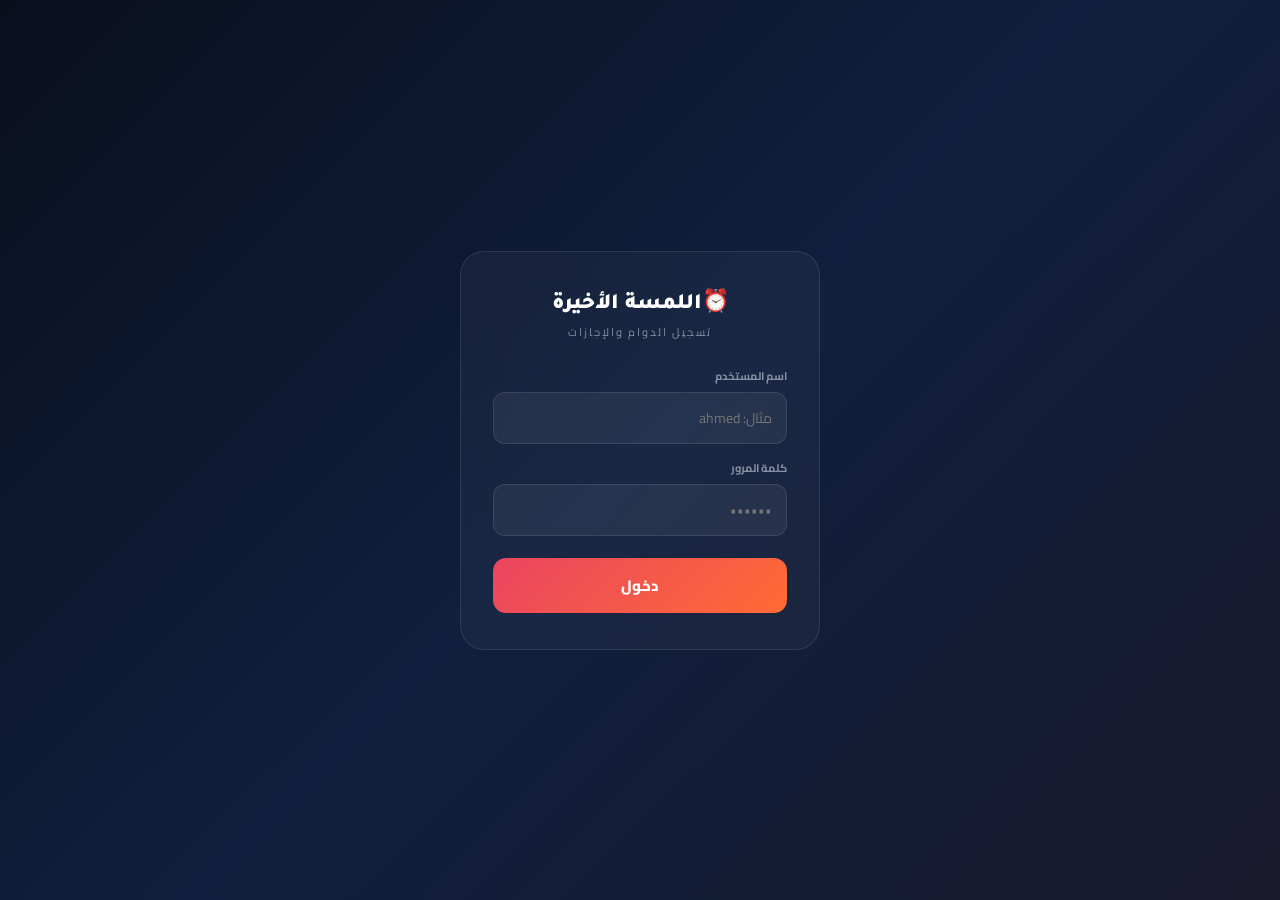
<file: attendance.html>
<!DOCTYPE html>
<html lang="ar" dir="rtl">
<head>
<!-- الزائر بلا جلسة تستقبله شاشة الدخول (#auth-overlay) الظاهرة افتراضياً.
     التحويل إلى booking.html كان يحلّ محلّها عند كل فتح. -->
<meta charset="UTF-8">
<meta name="viewport" content="width=device-width, initial-scale=1.0">
<title>تسجيل الدوام والإجازات — اللمسة الأخيرة</title>
<link rel="manifest" href="manifest.json">
<meta name="theme-color" content="#0f3460">
<link href="https://fonts.googleapis.com/css2?family=Cairo:wght@300;400;600;700;900&family=Tajawal:wght@300;400;500;700;900&display=swap" rel="stylesheet">
<style>
:root {
  --primary:#1a1a2e; --secondary:#16213e; --accent:#e94560; --gold:#f5a623;
  --success:#00d4aa; --info:#4facfe; --warning:#f5a623; --danger:#e94560;
  --surface:#0f3460; --card:rgba(255,255,255,0.05); --border:rgba(255,255,255,0.1);
  --text:#eaeaea; --muted:#8892a4; --font-main:'Cairo',sans-serif; --font-display:'Tajawal',sans-serif;
  --radius:16px; --shadow:0 8px 32px rgba(0,0,0,0.4);
}
*{margin:0;padding:0;box-sizing:border-box;}
body{font-family:var(--font-main);background:var(--primary);color:var(--text);min-height:100vh;direction:rtl;overflow-x:hidden;}
body::before{content:'';position:fixed;top:0;left:0;right:0;bottom:0;background:radial-gradient(ellipse at 20% 50%,rgba(233,69,96,.08) 0%,transparent 50%),radial-gradient(ellipse at 80% 20%,rgba(79,172,254,.08) 0%,transparent 50%),radial-gradient(ellipse at 50% 80%,rgba(245,166,35,.05) 0%,transparent 50%);pointer-events:none;z-index:0;}

/* ── HEADER ── */
.header{position:-webkit-sticky;position:sticky;top:0;z-index:50;background:rgba(15,52,96,.85);-webkit-backdrop-filter:blur(20px);backdrop-filter:blur(20px);border-bottom:1px solid var(--border);padding:14px 24px;display:flex;align-items:center;justify-content:space-between;}
.page-title{font-family:var(--font-display);font-size:18px;font-weight:800;}
.back-btn{padding:8px 16px;background:rgba(255,255,255,.08);border:1px solid var(--border);border-radius:10px;color:var(--text);font-family:var(--font-main);font-size:13px;font-weight:700;cursor:pointer;transition:all .2s;display:flex;align-items:center;gap:6px;}
.back-btn:hover{background:rgba(255,255,255,.15);}

/* ── TABS ── */
.tabs{display:flex;gap:4px;background:rgba(255,255,255,.05);padding:4px;border-radius:12px;margin:20px auto;max-width:500px;width:calc(100% - 32px);}
.tab{flex:1;padding:12px 8px;border:none;background:transparent;color:var(--muted);font-family:var(--font-main);font-size:14px;font-weight:700;cursor:pointer;border-radius:8px;transition:all .2s;text-align:center;position:relative;}
.tab.active{background:linear-gradient(135deg,var(--accent),#ff6b35);color:#fff;box-shadow:0 4px 15px rgba(233,69,96,.3);}
.tab .badge-count{position:absolute;top:-6px;right:6px;background:var(--gold);color:#1a1a2e;font-size:10px;font-weight:900;border-radius:8px;padding:1px 6px;}

/* ── CONTENT ── */
.content{padding:16px 24px 40px;position:relative;z-index:1;max-width:900px;margin:0 auto;}
.section{display:none;}
.section.active{display:block;animation:fadeIn .3s ease;}
@keyframes fadeIn{from{opacity:0;transform:translateY(10px);}to{opacity:1;transform:translateY(0);}}

/* ── CARDS ── */
.card{background:var(--card);border:1px solid var(--border);border-radius:var(--radius);margin-bottom:18px;-webkit-backdrop-filter:blur(10px);backdrop-filter:blur(10px);overflow:hidden;}
.card-header{padding:16px 20px;border-bottom:1px solid var(--border);display:flex;align-items:center;justify-content:space-between;}
.card-title{font-size:15px;font-weight:800;}
.card-body{padding:20px;}

/* ── CLOCK IN / OUT ── */
.clock-btn-area{display:flex;justify-content:center;gap:24px;padding:30px 0;}
.clock-btn{display:flex;flex-direction:column;align-items:center;align-items:center;gap:12px;padding:30px 50px;border:none;border-radius:24px;font-family:var(--font-main);font-size:14px;font-weight:800;cursor:pointer;transition:all .3s;position:relative;}
.clock-btn .icon{font-size:36px;}
.clock-btn .label{font-size:11px;opacity:.8;}
.clock-btn.in{background:linear-gradient(135deg,var(--success),#00b894);color:#fff;box-shadow:0 8px 25px rgba(0,212,170,.3);}
.clock-btn.in:hover{transform:translateY(-3px);box-shadow:0 12px 35px rgba(0,212,170,.4);}
.clock-btn.in:disabled{background:rgba(255,255,255,.1);color:var(--muted);box-shadow:none;cursor:not-allowed;transform:none;opacity:.5;}
.clock-btn.out{background:linear-gradient(135deg,var(--accent),#ff6b35);color:#fff;box-shadow:0 8px 25px rgba(233,69,96,.3);}
.clock-btn.out:hover{transform:translateY(-3px);box-shadow:0 12px 35px rgba(233,69,96,.4);}
.clock-btn.out:disabled{background:rgba(255,255,255,.1);color:var(--muted);box-shadow:none;cursor:not-allowed;transform:none;opacity:.5;}

.current-status{text-align:center;padding:12px 20px;border-radius:12px;margin-bottom:20px;font-size:14px;font-weight:700;display:none;}
.current-status.working{background:rgba(0,212,170,.08);border:1px solid rgba(0,212,170,.25);color:var(--success);}
.current-status.out{background:rgba(255,255,255,.05);border:1px solid var(--border);color:var(--muted);}

/* ── FORM GRID ── */
.form-grid{display:grid;grid-template-columns:1fr 1fr;gap:14px;}
@media(max-width:600px){.form-grid{grid-template-columns:1fr;}.clock-btn{padding:20px 30px;}}

.form-group{display:flex;flex-direction:column;gap:6px;}
.form-group.full{grid-column:1/-1;}
label{font-size:12px;font-weight:600;color:var(--muted);}
input,select,textarea{background:rgba(255,255,255,.05);border:1px solid var(--border);border-radius:10px;padding:11px 14px;color:var(--text);font-family:var(--font-main);font-size:13px;transition:border-color .2s;width:100%;direction:rtl;}
input:focus,select:focus,textarea:focus{outline:none;border-color:var(--accent);background:rgba(233,69,96,.05);}
select option{background:var(--secondary);}
textarea{resize:vertical;min-height:80px;}

/* ── BUTTONS ── */
.btn{padding:11px 20px;border:none;border-radius:10px;font-family:var(--font-main);font-size:14px;font-weight:700;cursor:pointer;transition:all .2s;display:inline-flex;align-items:center;gap:8px;}
.btn-primary{background:linear-gradient(135deg,var(--accent),#ff6b35);color:#fff;box-shadow:0 4px 15px rgba(233,69,96,.3);}
.btn-primary:hover{transform:translateY(-2px);box-shadow:0 6px 20px rgba(233,69,96,.4);}
.btn-success{background:linear-gradient(135deg,#00d4aa,#00b894);color:#fff;}
.btn-outline{background:transparent;border:1px solid var(--border);color:var(--text);}
.btn-outline:hover{background:rgba(255,255,255,.05);}

/* ── TABLE ── */
.table-wrap{-webkit-overflow-scrolling:touch;overflow-x:auto;}
table{width:100%;border-collapse:collapse;font-size:13px;}
thead tr{background:rgba(255,255,255,.05);}
th{padding:12px 14px;text-align:right;font-size:11px;font-weight:700;color:var(--muted);text-transform:uppercase;letter-spacing:.5px;white-space:nowrap;}
td{padding:10px 14px;border-bottom:1px solid var(--border);color:var(--text);}
tr:last-child td{border-bottom:none;}
tr:hover td{background:rgba(255,255,255,.03);}

.badge{display:inline-flex;align-items:center;gap:4px;padding:4px 10px;border-radius:20px;font-size:12px;font-weight:700;}
.badge-in{background:rgba(0,212,170,.15);color:var(--success);}
.badge-out{background:rgba(150,150,150,.15);color:var(--muted);}
.badge-ot{background:rgba(245,166,35,.15);color:var(--gold);}
.badge-leave-approved{background:rgba(0,212,170,.15);color:var(--success);}
.badge-leave-pending{background:rgba(245,166,35,.15);color:var(--gold);}
.badge-leave-rejected{background:rgba(233,69,96,.15);color:var(--danger);}

/* ── OVERTIME SUMMARY ── */
.summary-grid{display:grid;grid-template-columns:repeat(auto-fit,minmax(160px,1fr));gap:14px;margin-bottom:20px;}
.summary-card{background:var(--card);border:1px solid var(--border);border-radius:var(--radius);padding:18px;text-align:center;}
.summary-value{font-family:var(--font-display);font-size:26px;font-weight:900;color:#fff;}
.summary-label{font-size:12px;color:var(--muted);margin-top:4px;}
.summary-card .summary-value.OT{color:var(--gold);}

/* ── FLASH MSG ── */
.flash{position:fixed;top:20px;left:50%;transform:translateX(-50%);padding:12px 24px;border-radius:12px;font-size:14px;font-weight:700;z-index:300;animation:slideDown .3s ease;display:none;}
.flash.success{background:rgba(0,212,170,.15);border:1px solid var(--success);color:var(--success);}
.flash.error{background:rgba(233,69,96,.15);border:1px solid var(--danger);color:var(--danger);}
@keyframes slideDown{from{transform:translateX(-50%) translateY(-20px);opacity:0;}to{transform:translateX(-50%) translateY(0);opacity:1;}}

/* ── FILTERS ── */
.filter-row{display:flex;gap:10px;flex-wrap:wrap;align-items:center;margin-bottom:16px;}
.filter-row input,.filter-row select{flex:1;min-width:130px;max-width:180px;}

.empty-state{text-align:center;padding:40px 20px;color:var(--muted);}
.empty-state .empty-icon{font-size:40px;margin-bottom:10px;}

.today-btn{padding:8px 14px;background:rgba(255,255,255,.05);border:1px solid var(--border);border-radius:10px;color:var(--text);font-family:var(--font-main);font-size:12px;font-weight:700;cursor:pointer;transition:all .2s;}
.today-btn:hover{background:rgba(255,255,255,.1);}

/* ── LOGIN OVERLAY ── */
#auth-overlay{position:fixed;top:0;right:0;bottom:0;left:0;z-index:9000;background:linear-gradient(135deg,#0a0f1e 0%,#0f1f3d 50%,#1a1a2e 100%);display:flex;align-items:center;justify-content:center;}
.auth-box{background:rgba(255,255,255,.04);border:1px solid var(--border);border-radius:24px;padding:36px 32px;width:100%;max-width:360px;-webkit-backdrop-filter:blur(20px);backdrop-filter:blur(20px);text-align:center;}
.auth-logo-title{font-family:var(--font-display);font-size:22px;font-weight:900;color:#fff;}
.auth-logo-sub{font-size:11px;color:var(--muted);letter-spacing:2px;margin-top:4px;}
.auth-field{margin-bottom:14px;text-align:right;}
.auth-field label{font-size:11px;font-weight:700;color:var(--muted);display:block;margin-bottom:6px;}
.auth-field input{width:100%;padding:12px 14px;background:rgba(255,255,255,.06);border:1px solid var(--border);border-radius:12px;color:#fff;font-size:14px;}
.auth-field input:focus{border-color:var(--accent);outline:none;}
.auth-btn{width:100%;padding:13px;background:linear-gradient(135deg,var(--accent),#ff6b35);border:none;border-radius:13px;color:#fff;font-family:var(--font-main);font-size:15px;font-weight:800;cursor:pointer;margin-top:8px;}
.auth-error{color:var(--danger);font-size:13px;margin-top:12px;display:none;}

/* ── USER INFO ── */
.user-bar{display:flex;align-items:center;gap:10px;padding:8px 14px;background:rgba(255,255,255,.04);border-radius:10px;margin-bottom:16px;}
.user-bar .role-badge{font-size:11px;padding:3px 10px;border-radius:20px;font-weight:700;}


</style>
<!-- توافق Safari 12 (iOS 12.5): يجب أن يسبق الرسم الأوّل ليضيف الصنف no-flexgap -->
<script src="js/compat.js"></script>
<style>
/* ==== توافق Safari 12 / iOS 12.5: gap في flexbox لم يصل قبل Safari 14.1 ====
   js/compat.js يضيف الصنف no-flexgap عند غياب الدعم فقط. مولّد آلياً. */
.no-flexgap .back-btn > * + * { margin-right: 6px; }
.no-flexgap .tabs > * + * { margin-right: 4px; }
.no-flexgap .clock-btn-area > * + * { margin-right: 24px; }
.no-flexgap .clock-btn > * + * { margin-top: 12px; margin-right: 0; }
.no-flexgap .form-group > * + * { margin-top: 6px; margin-right: 0; }
.no-flexgap .btn > * + * { margin-right: 8px; }
.no-flexgap .badge > * + * { margin-right: 4px; }
.no-flexgap .filter-row > * + * { margin-right: 10px; }
.no-flexgap .filter-row > * { margin-bottom: 10px; }
.no-flexgap .user-bar > * + * { margin-right: 10px; }
</style>
</head>
<body>

<!-- ═══════ FLASH MSG ═══════ -->
<div id="flash" class="flash"></div>

<!-- ═══════ LOGIN ═══════ -->
<div id="auth-overlay">
  <div class="auth-box">
    <div class="auth-logo-title">⏰اللمسة الأخيرة</div>
    <div class="auth-logo-sub">تسجيل الدوام والإجازات</div>
    <div style="height:24px;"></div>
    <div class="auth-field">
      <label>اسم المستخدم</label>
      <input type="text" id="auth-username" placeholder="مثال: ahmed" onkeydown="if(event.key==='Enter')document.getElementById('auth-password').focus()">
    </div>
    <div class="auth-field">
      <label>كلمة المرور</label>
      <input type="password" id="auth-password" placeholder="••••••" onkeydown="if(event.key==='Enter')doLogin()">
    </div>
    <button class="auth-btn" onclick="doLogin()">دخول</button>
    <div class="auth-error" id="auth-error">❌ اسم المستخدم أو كلمة المرور غير صحيحة</div>
  </div>
</div>

<!-- ═══════ MAIN (hidden until login) ═══════ -->
<div id="main-ui" style="display:none;">

  <!-- Header -->
  <div class="header">
    <div style="display:flex;align-items:center;gap:12px;">
      <button class="back-btn" onclick="location.href='index.html'">← العودة للورشة</button>
      <div class="page-title">⏰ تسجيل الدوام والإجازات</div>
    </div>
    <div id="header-user" style="display:flex;align-items:center;gap:10px;font-size:13px;font-weight:700;">
      <span id="user-name"></span> <span id="user-role"></span>
      <button class="btn btn-outline btn-sm" onclick="logout()" style="padding:6px 12px;font-size:12px;">خروج</button>
    </div>
  </div>

  <!-- Tabs -->
  <div class="tabs" id="main-tabs">
    <div class="tab active" onclick="showSection('clock')" id="tab-clock">🕐 التسجيل</div>
    <div class="tab" onclick="showSection('logs')" id="tab-logs">📋 السجل</div>
    <div class="tab" onclick="showSection('ot')" id="tab-ot">⏱️ ساعات إضافية</div>
    <div class="tab" onclick="showSection('leaves')" id="tab-leaves">🌴 إجازات</div>
    <div class="tab admin-only" onclick="showSection('reports')" id="tab-reports">📊 تقارير</div>
  </div>

  <!-- ═══════ SECTION: CLOCK IN/OUT ═══════ -->
  <div id="sec-clock" class="section active content">

    <div id="clock-status-bar" class="current-status"></div>

    <div class="clock-btn-area">
      <button class="clock-btn in" id="btn-clock-in" onclick="clockIn()">
        <span class="icon">🟢</span>
        <span>تسجيل حضور</span>
        <span class="label" id="lbl-in-time">--:--</span>
      </button>
      <button class="clock-btn out" id="btn-clock-out" disabled onclick="clockOut()">
        <span class="icon">🔴</span>
        <span>تسجيل خروج</span>
        <span class="label" id="lbl-out-time">--:--</span>
      </button>
    </div>

    <div class="card">
      <div class="card-header"><div class="card-title">📅 الحضور اليوم</div><div id="today-date" style="font-size:12px;color:var(--muted);"></div></div>
      <div class="card-body">
        <div class="summary-grid" id="today-summary"></div>
        <div class="table-wrap">
          <table>
            <thead><tr><th>الوقت</th><th>النوع</th><th style="min-width:250px;">ملاحظة</th></tr></thead>
            <tbody id="today-entries"></tbody>
          </table>
        </div>
      </div>
    </div>

    <!-- Extra hours today -->
    <div class="card" id="today-ot-card" style="display:none;">
      <div class="card-header"><div class="card-title">⚡ ساعتك الإضافية اليوم</div></div>
      <div class="card-body" id="today-ot-body"></div>
    </div>
  </div>

  <!-- ═══════ SECTION: LOGS ═══════ -->
  <div id="sec-logs" class="section content">
    <div class="card">
      <div class="card-header">
        <div class="card-title">📋 سجل الحضور</div>
        <div class="filter-row">
          <input type="date" id="log-from">
          <input type="date" id="log-to">
          <select id="log-employee"><option value="">كل الموظفين</option></select>
          <button class="btn btn-primary" onclick="renderLogs()">🔍 بحث</button>
        </div>
      </div>
      <div class="card-body">
        <div class="table-wrap">
          <table>
            <thead><tr><th>التاريخ</th><th>الموظف</th><th>الدخول</th><th>الخروج</th><th>المدة</th><th>ملاحظة</th></tr></thead>
            <tbody id="logs-table"></tbody>
          </table>
        </div>
        <div id="logs-empty" class="empty-state" style="display:none;"><div class="empty-icon">📭</div><p>لا توجد سجلات</p></div>
      </div>
    </div>
  </div>

  <!-- ═══════ SECTION: OVERTIME ═══════ -->
  <div id="sec-ot" class="section content">
    <div class="card">
      <div class="card-header"><div class="card-title">⏱️ طلب ساعات إضافية</div></div>
      <div class="card-body">
        <div class="form-grid">
          <div class="form-group">
            <label>اليوم</label>
            <input type="date" id="ot-date">
          </div>
          <div class="form-group">
            <label>عدد الساعات</label>
            <input type="number" id="ot-hours" min="0.5" max="12" step="0.5" placeholder="مثال: 3.5">
          </div>
          <div class="form-group full">
            <label>سبب الساعات الإضافية</label>
            <textarea id="ot-reason" placeholder="مثال: اشتغلت على سيارة ضمان..."></textarea>
          </div>
        </div>
        <button class="btn btn-primary" onclick="requestOT()" style="margin-top:14px;">📤 تقديم الطلب</button>
      </div>
    </div>

    <div class="card">
      <div class="card-header">
        <div class="card-title">📋 طلباتي</div>
        <div class="filter-row">
          <select id="ot-filter-status"><option value="">كل الحالات</option><option value="pending">⏳ قيد المراجعة</option><option value="approved">✅ مقبول</option><option value="rejected">❌ مرفوض</option></select>
          <button class="btn btn-primary" onclick="renderMyOT()">🔍 عرض</button>
        </div>
      </div>
      <div class="card-body">
        <div class="table-wrap">
          <table>
            <thead><tr><th>التاريخ</th><th>الساعات</th><th>السبب</th><th>الحالة</th><th style="min-width:140px;">بواسطة</th></tr></thead>
            <tbody id="ot-table"></tbody>
          </table>
        </div>
        <div id="ot-empty" class="empty-state" style="display:none;"><div class="empty-icon">📭</div><p>لا توجد طلبات</p></div>
      </div>
    </div>

    <!-- Admin: Pending approvals -->
    <div class="admin-only card" id="ot-admin-card">
      <div class="card-header"><div class="card-title">🟡 طلبات بانتظار الموافقة</div></div>
      <div class="card-body">
        <div class="table-wrap">
          <table>
            <thead><tr><th>الموظف</th><th>التاريخ</th><th>الساعات</th><th>السبب</th><th>التاريخ المُقدّم</th><th>إجراء</th></tr></thead>
            <tbody id="ot-pending-table"></tbody>
          </table>
        </div>
        <div id="ot-pending-empty" class="empty-state" style="display:none;"><div class="empty-icon">🎉</div><p>لا توجد طلبات معلقة</p></div>
      </div>
    </div>
  </div>

  <!-- ═══════ SECTION: LEAVES ═══════ -->
  <div id="sec-leaves" class="section content">
    <div class="card">
      <div class="card-header"><div class="card-title">🌴 طلب إجازة</div></div>
      <div class="card-body">
        <div class="form-grid">
          <div class="form-group">
            <label>نوع الإجازة</label>
            <select id="leave-type">
              <option value="annual">🌴 سنوية</option>
              <option value="sick">🤒 مرضية</option>
              <option value="emergency">🚨 طارئة</option>
              <option value="unpaid">💸 بدون راتب</option>
            </select>
          </div>
          <div class="form-group">
            <label>من تاريخ</label>
            <input type="date" id="leave-from">
          </div>
          <div class="form-group">
            <label>إلى تاريخ</label>
            <input type="date" id="leave-to">
          </div>
          <div class="form-group full">
            <label>السبب</label>
            <textarea id="leave-reason" placeholder="ملاحظات..."></textarea>
          </div>
        </div>
        <div style="margin-top:10px;font-size:12px;color:var(--muted);display:flex;align-items:center;gap:6px;">
          📆 <span id="leave-days-preview">0</span> يوم
        </div>
        <button class="btn btn-primary" onclick="requestLeave()" style="margin-top:14px;">📤 تقديم الطلب</button>
      </div>
    </div>

    <div class="card">
      <div class="card-header"><div class="card-title">📋 إجازاتي</div></div>
      <div class="card-body">
        <div class="table-wrap">
          <table>
            <thead><tr><th>نوع</th><th>من</th><th>إلى</th><th>الأيام</th><th>الحالة</th><th>ملاحظة</th></tr></thead>
            <tbody id="leaves-table"></tbody>
          </table>
        </div>
        <div id="leaves-empty" class="empty-state" style="display:none;"><div class="empty-icon">📭</div><p>لا توجد إجازات</p></div>
      </div>
    </div>

    <!-- Admin: Pending leave approvals -->
    <div class="admin-only card" id="leave-admin-card">
      <div class="card-header"><div class="card-title">🟡 إجازات بانتظار الموافقة</div></div>
      <div class="card-body">
        <div class="table-wrap">
          <table>
            <thead><tr><th>الموظف</th><th>النوع</th><th>من</th><th>إلى</th><th>الأيام</th><th>السبب</th><th>إجراء</th></tr></thead>
            <tbody id="leaves-pending-table"></tbody>
          </table>
        </div>
        <div id="leaves-pending-empty" class="empty-state" style="display:none;"><div class="empty-icon">🎉</div><p>لا توجد طلبات معلقة</p></div>
      </div>
    </div>
  </div>

  <!-- ═══════ SECTION: REPORTS (admin) ═══════ -->
  <div id="sec-reports" class="section content">
    <div class="card">
      <div class="card-header">
        <div class="card-title">📊 تقرير الحضور</div>
        <div class="filter-row">
          <select id="rep-employee"><option value="">كل الموظفين</option></select>
          <input type="month" id="rep-month">
          <button class="btn btn-primary" onclick="generateReport()">📊 توليد التقرير</button>
        </div>
      </div>
      <div class="card-body">
        <div class="summary-grid" id="report-summary"></div>
        <div class="table-wrap">
          <table id="report-table-wrap" style="display:none;">
            <thead><tr><th>التاريخ</th><th>الموظف</th><th>دخول</th><th>خروج</th><th>ساعات</th><th>إضافي</th><th>حالة</th></tr></thead>
            <tbody id="report-table"></tbody>
          </table>
        </div>
        <div id="report-empty" class="empty-state" style="display:none;"><div class="empty-icon">📊</div><p>اختر الشهر لتوليد التقرير</p></div>
      </div>
    </div>
  </div>

</div><!-- main-ui -->

<script src="js/db.js"></script>
<script src="js/auth-attendance.js"></script>
<script src="js/attendance.js"></script>
</body>
</html>
</file>
